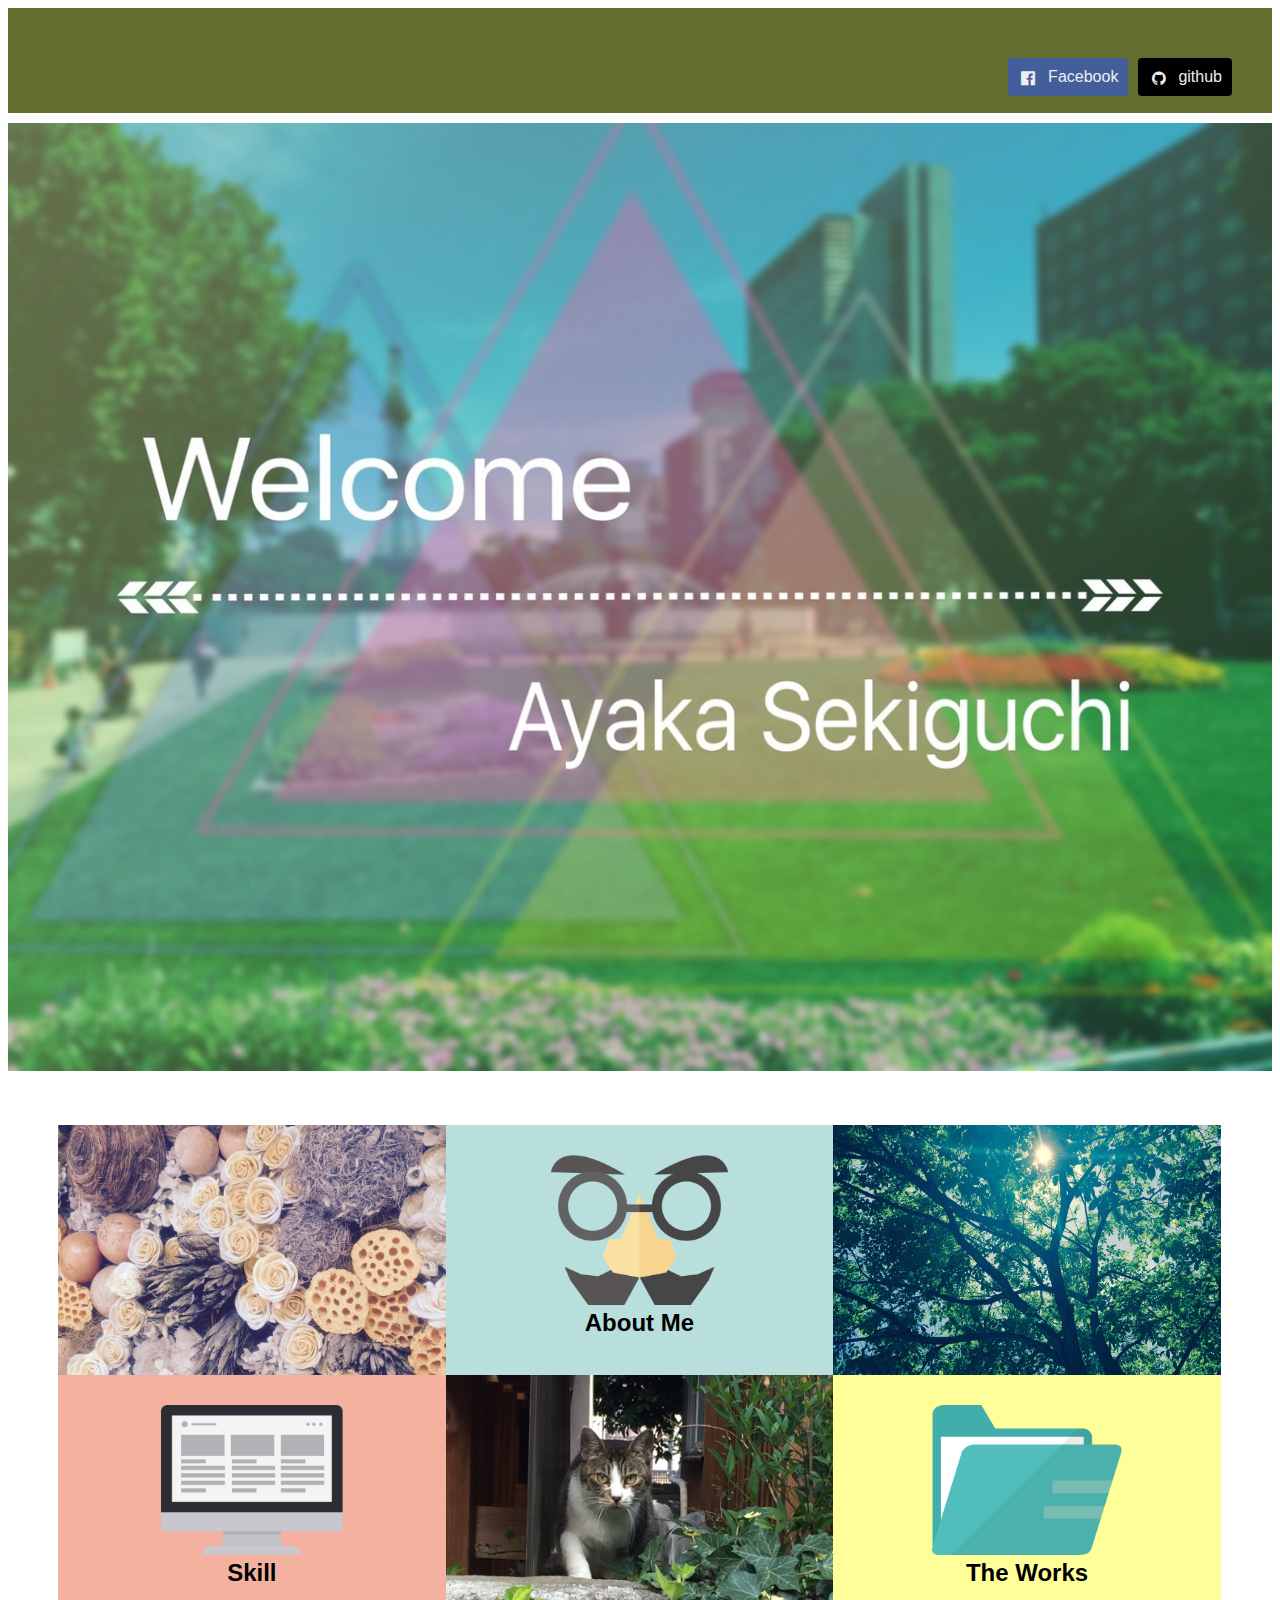
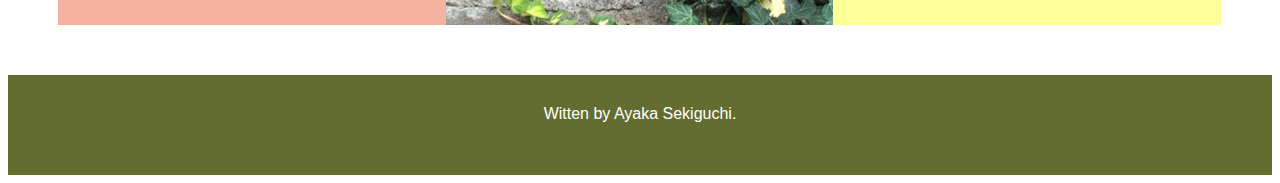
<file: index.html>
<!DOCTYPE html>
<html lang="ja">
<head>
	<meta charset = "utf-8">
	<title>welcom!!</title>
	<meta name="viewport" content="width=device-width">
	<link rel="stylesheet" href="./css/WelcomStyle.css">
	<link rel="stylesheet" href="https://maxcdn.bootstrapcdn.com/font-awesome/4.5.0/css/font-awesome.min.css">

</head> 

<body>
	<div class="head">
		<div class="site"></div>

		<nav class="sns">
			<ul>
				<!-<li><!<a href="#" class = "sns-tw">
					<!<i class = "fa fa-fw fa-twitter"></i>
					<!Twitter
				</a><!</li>
				<li><a href="https://www.facebook.com/ayaka.sekiguchi.1232" class = "sns-fb">
					<i class="fa fa-fw fa-facebook-official"></i>
					Facebook
				</a></li>
				<li><a href="https://github.com/ayase1212/" class = "sns-git">
					<i class="fa fa-fw fa-github"></i>
					github
				</a></li>
			</ul>
		</nav>
	</div>

	<div class="top">
		<div><img src="./image/top.jpg" alt="" class = "topimg"></div>
	</div>

	<div class = "pageWapper">
		<div class = "box">
			<div><img src="./image/1-1.jpg" alt="" class = "boximg"></div>
		</div>

		<a href="./html/me.html">
			<div class = "me">
				<img src="./image/me.png" alt="" class = "PWimg">
				<h2>About Me</h2>
			</div>
		</a>

		<div class = "box">
			<div><img src="./image/2-1.jpg" alt="" class = "boximg"></div>
		</div>

		<a href="./html/skill.html">
			<div class = "skill">
				<img src="./image/skill.png" alt="" class = "PWimg">
				<h2>Skill</h2>
			</div>
		</a>

		<div class = "box">
			<div><img src="./image/3-1.jpg" alt="" class = "boximg"></div>
		</div>

		<a href="./html/works.html">
			<div class = "works">
				<img src="./image/works.png" alt="" class = "PWimg">
				<h2>The Works</h2>
			</div>
		</a>
	</div>

	<div class = "box1">
		<p>Witten by Ayaka Sekiguchi.</p>
	</div>
</body>
</html>
</file>
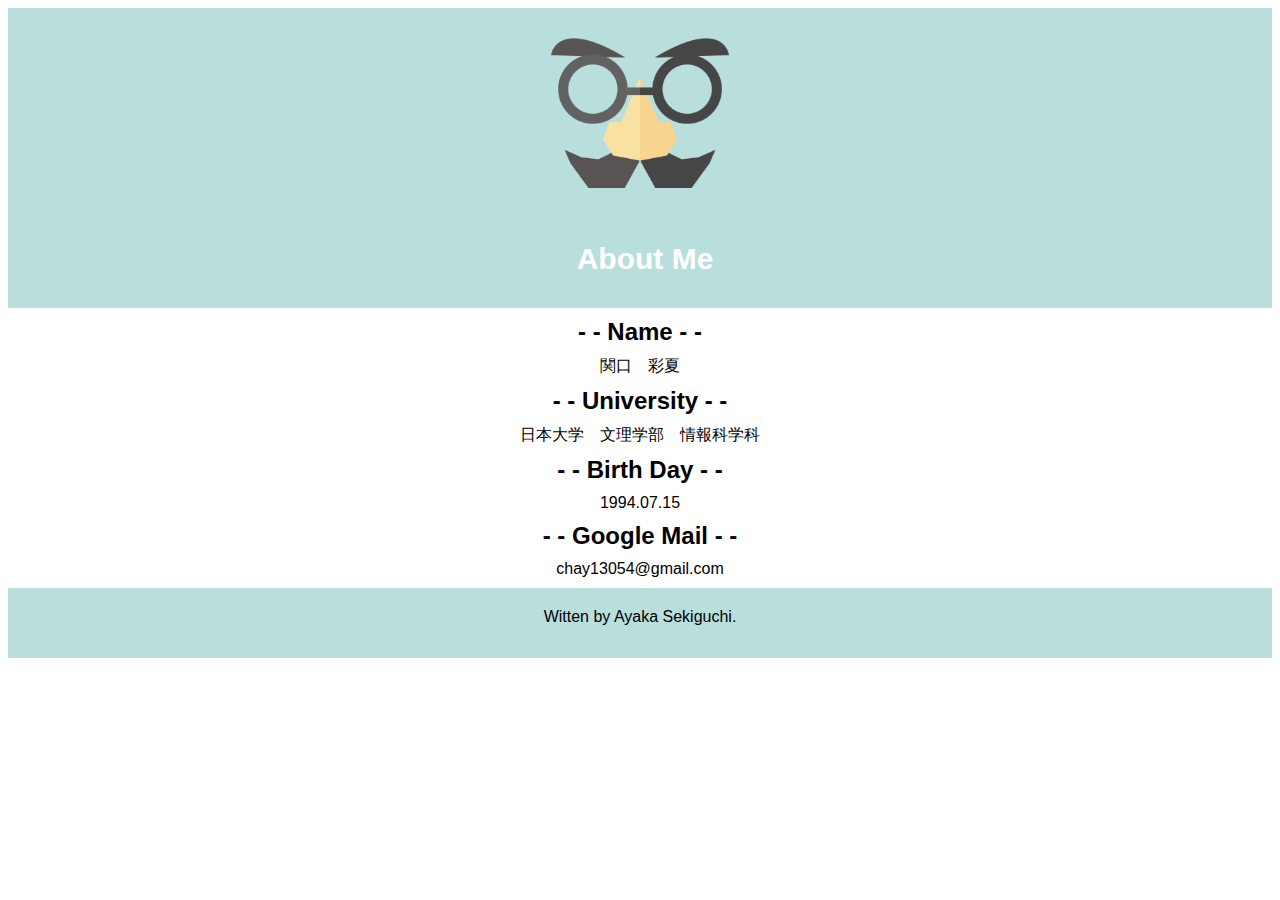
<file: html/me.html>
<!DOCTYPE html>
<html lang="ja">
<head>
	<meta charset = "utf-8">
	<title>About Me</title>
	<meta name="viewport" content="width=device-width">
	<link rel="stylesheet" href="./../css/me.css">

<body>
	<div class="head">
		<div class="me">
			<div><img src="./../image/me.png" alt="" class = "PWimg"></div>
		</div>
		<h1>About Me</h1>
	</div>

	<div class = "pageWapper">
		<h2>- - Name - -</h2>
		<p>関口　彩夏</br></p>
		<h2>- - University - -</h2>
		<p>日本大学　文理学部　情報科学科</br></p>
		<h2>- - Birth Day - -</h2>
		<p>1994.07.15</br></p>
		<h2>- - Google Mail - -</h2>
		<p>chay13054@gmail.com</br></p>
	</div>

	<div class = "box1">
		<p>Witten by Ayaka Sekiguchi.</p>
	</div>
</body>
</html>
</file>
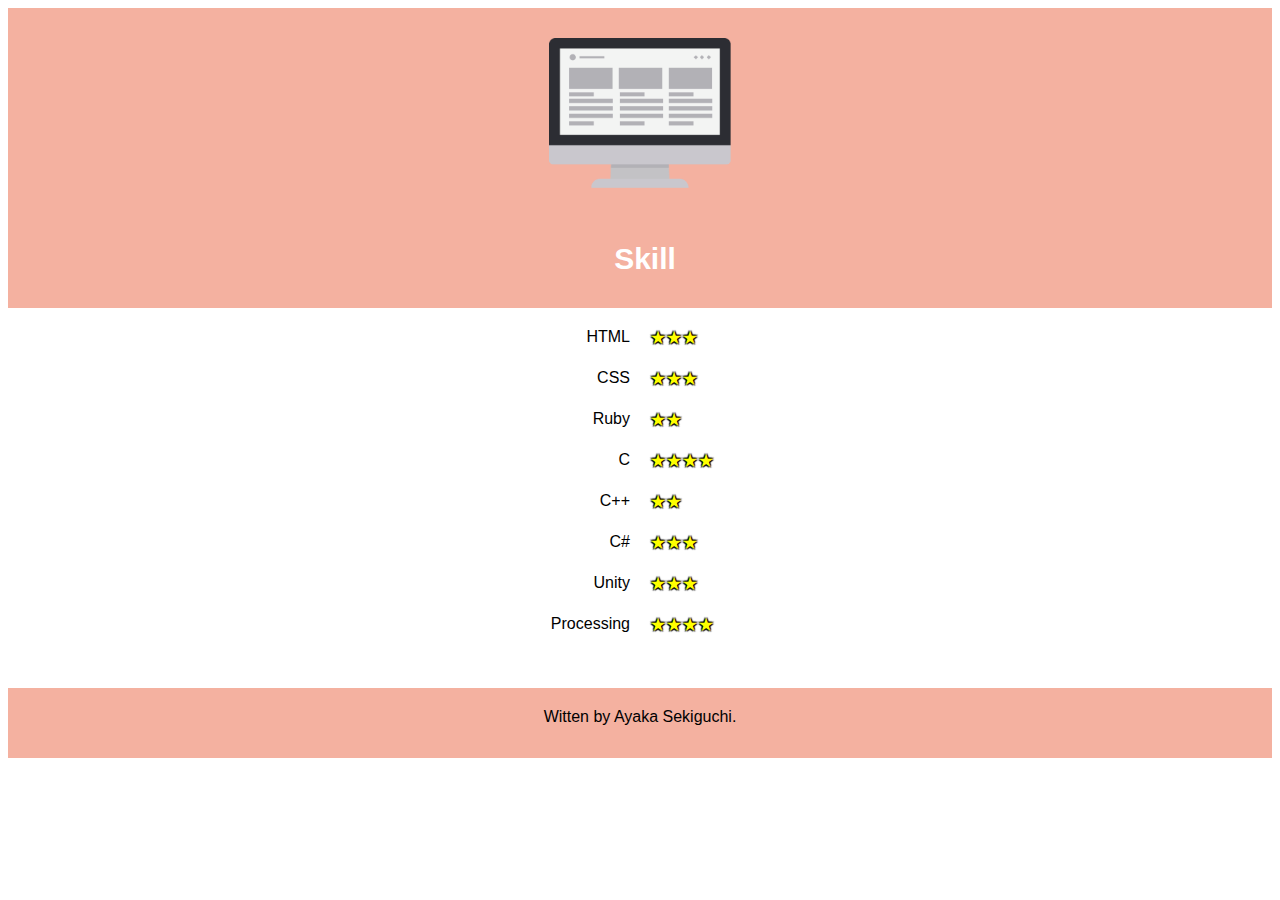
<file: html/skill.html>
<!DOCTYPE html>
<html lang="ja">
<head>
	<meta charset = "utf-8">
	<title>My Skill</title>
	<meta name="viewport" content="width=device-width">
	<link rel="stylesheet" href="./../css/skill.css">

<body>
	<div class="head">
		<div class="skill">
			<div><img src="./../image/skill.png" alt="" class = "PWimg"></div>
		</div>
		<h1>Skill</h1>
	</div>

	<div class = "pageWapper">
		<div class = "row">
			<div class = "col"><p>HTML</p></div>
			<div class = "col2"><p>★★★</p></div>
		</div>
		<div class = "row">
			<div class = "col"><p>CSS</p></div>
			<div class = "col2"><p>★★★</p></div>
		</div>
		<div class = "row">
			<div class = "col"><p>Ruby</p></div>
			<div class = "col2"><p>★★</p></div>
		</div>
		<div class = "row">
			<div class = "col"><p>C</p></div>
			<div class = "col2"><p>★★★★</p></div>
		</div>
		<div class = "row">
			<div class = "col"><p>C++</p></div>
			<div class = "col2"><p>★★</p></div>
		</div>
		<div class = "row">
			<div class = "col"><p>C#</p></div>
			<div class = "col2"><p>★★★</p></div>
		</div>
		<div class = "row">
			<div class = "col"><p>Unity</p></div>
			<div class = "col2"><p>★★★</p></div>
		</div>
		<div class = "row">
			<div class = "col"><p>Processing</p></div>
			<div class = "col2"><p>★★★★</p></div>
		</div>
	</div>

	<div class = "box1">
		<p>Witten by Ayaka Sekiguchi.</p>
	</div>
</body>
</html>
</file>
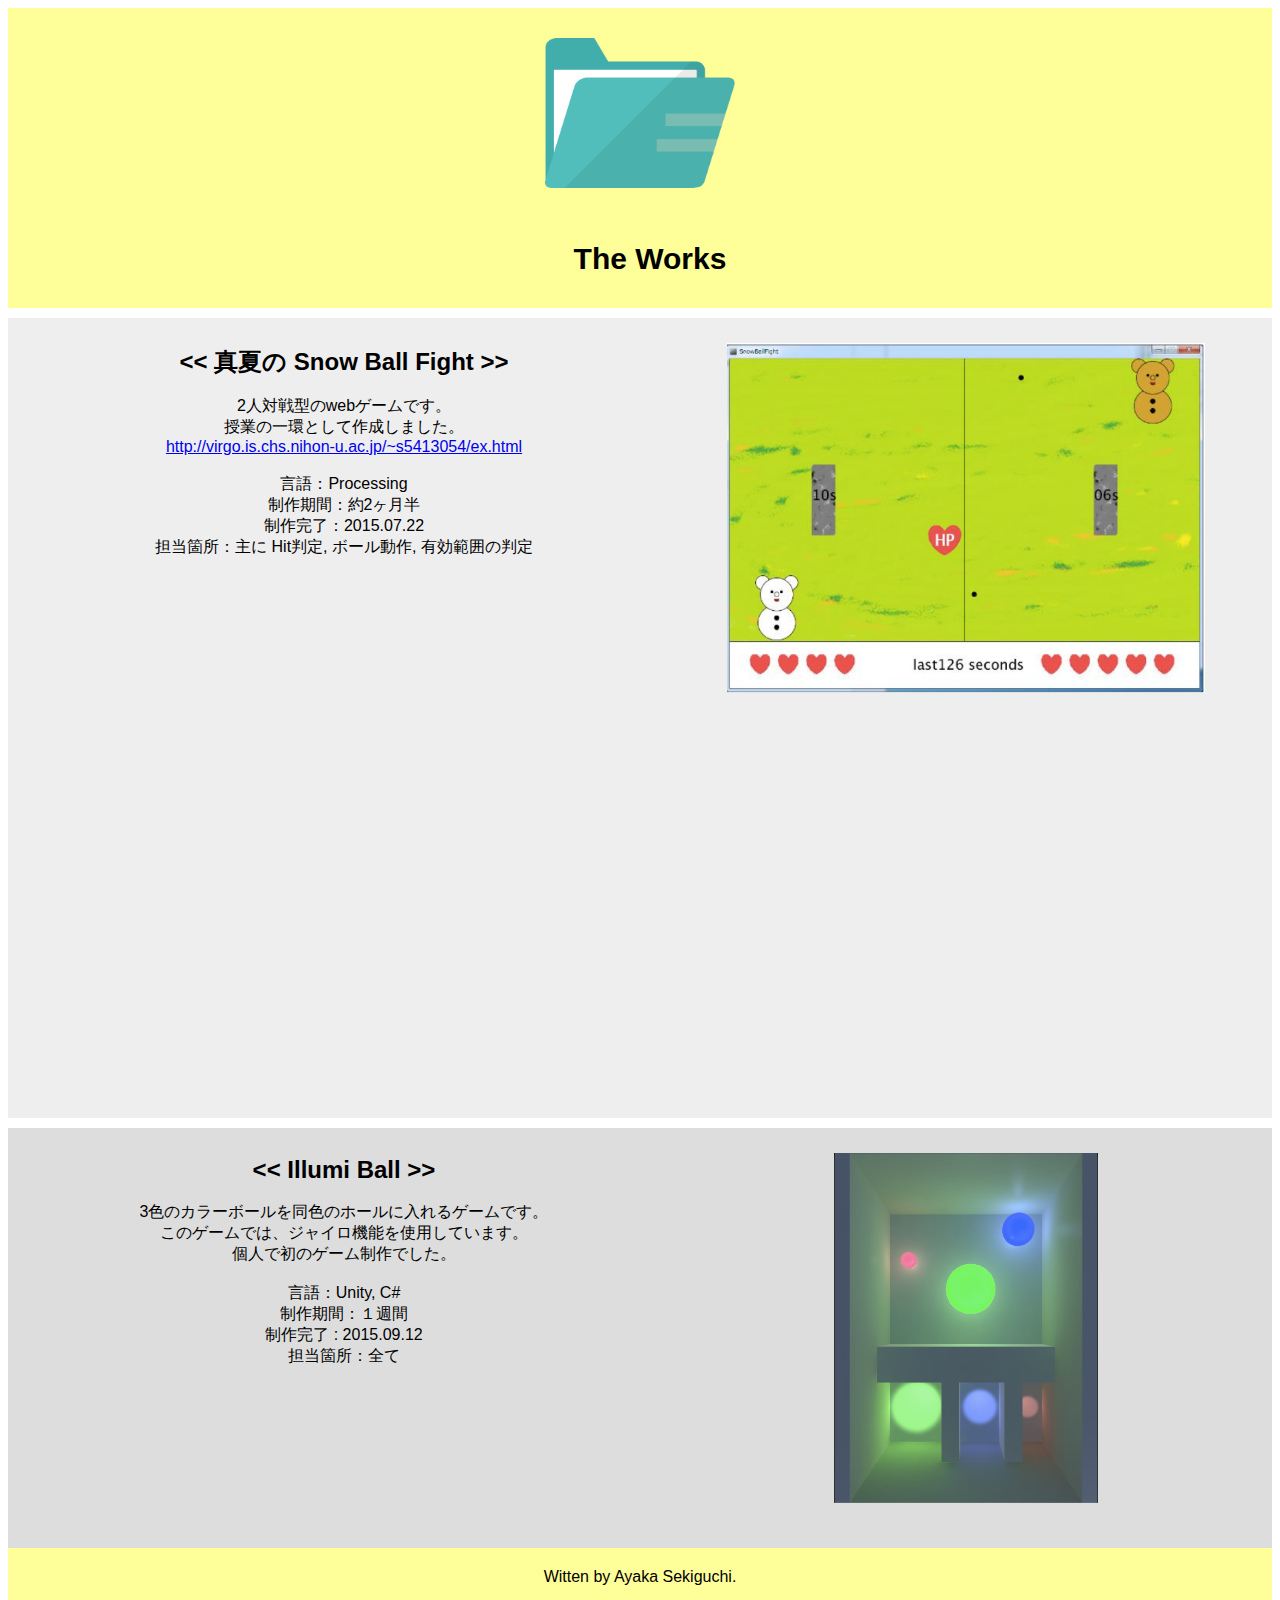
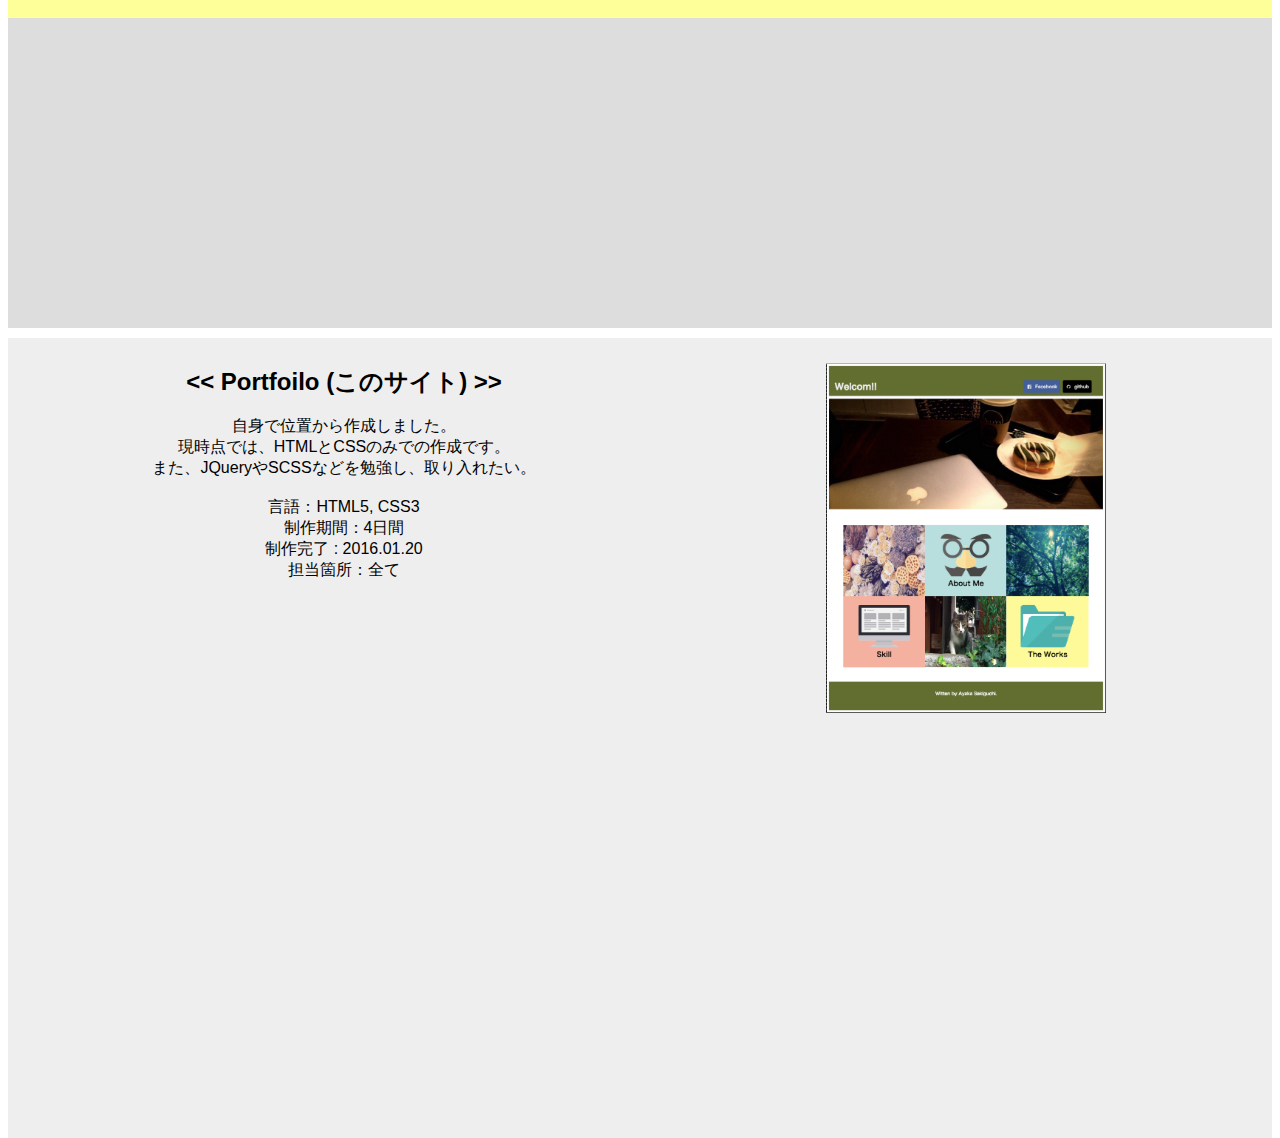
<file: html/works.html>
<!DOCTYPE html>
<html lang="ja">
<head>
	<meta charset = "utf-8">
	<title>The Works</title>
	<meta name="viewport" content="width=device-width">
	<link rel="stylesheet" href="./../css/works.css">

<body>
	<div class="head">
		<div class="works">
			<div><img src = "./../image/works.png" alt=" " class = "PWimg"></div>
		</div>
		<h1>The Works</h1>
	</div>

	<div class = "pageWapper">
		<div class = "boxA">
			<div class = "exp">
				<h2></br><< 真夏の Snow Ball Fight >></h2>
				<p></br>2人対戦型のwebゲームです。</p>
				<p>授業の一環として作成しました。</p>
				<p><a href="http://virgo.is.chs.nihon-u.ac.jp/~s5413054/ex.html">http://virgo.is.chs.nihon-u.ac.jp/~s5413054/ex.html</a></p>
				<p></br>言語：Processing</p>
				<p>制作期間：約2ヶ月半</p>
				<p>制作完了：2015.07.22</p>
				<p>担当箇所：主に Hit判定, ボール動作, 有効範囲の判定</p>
			</div>
			<div cass = "scsho">
				<div><img src = "./../image/snowball.png" alt = "" class = "SCimg"></div>
			</div>
		</div>

		<div class = "boxB">
			<div class = "exp">
				<h2></br><< Illumi Ball >></h2>
				<p></br>3色のカラーボールを同色のホールに入れるゲームです。</p>
				<p>このゲームでは、ジャイロ機能を使用しています。</p>
				<p>個人で初のゲーム制作でした。</p>
				<p></br>言語：Unity, C#</p>
				<p>制作期間：１週間</p>
				<p>制作完了 : 2015.09.12</p>
				<p>担当箇所：全て</p>
			</div>
			<div cass = "scsho">
				<div><img src = "./../image/illumiball.png" alt = "" class = "SCimg"></div>
			</div>
		</div>

		<div class = "boxA">
			<div class = "exp">
				<h2></br><< Portfoilo (このサイト) >></h2>
				<p></br>自身で位置から作成しました。</p>
				<p>現時点では、HTMLとCSSのみでの作成です。</p>
				<p>また、JQueryやSCSSなどを勉強し、取り入れたい。</p>
				<p></br>言語：HTML5, CSS3</p>
				<p>制作期間：4日間</p>
				<p>制作完了 : 2016.01.20</p>
				<p>担当箇所：全て</p>
			</div>
			<div cass = "scsho">
				<div><img src = "./../image/portfolio.png" alt = "" class = "SCimg"></div>
			</div>
		</div>
	</div>

	<div class = "box1">
		<p>Witten by Ayaka Sekiguchi.</p>
	</div>
</body>
</html>
</file>
<file: css/WelcomStyle.css>
@charset "UTF-8";

body    {font-family:'メイリオ',
		'Hiragino Kaku Gothic Pro', sans-serif;}

h1, h2, p, a 	{margin: 0;
		padding: 0;
		color: #000000;}

/* サイト名 */

.head 	{margin-bottom: 10px;
	padding: 0;
	width: 100%;
	height: 105px;
	background-color: #636D30;}

.site h1  	{margin-top: 50px;
		margin-left: 20px;
		font-size: 30px;
		color: #EEEEEE;
		float: left;}

.sns 	{float: left;
	margin-left: 20px;
	margin-bottom: 10px;}

.sns ul 	{margin: 0;
		padding: 0;
		list-style: none;}

.sns ul:after 	{content: " ";
		display: block;
		clear: both;}

.sns li a 	{display: inline-block;
		margin-top: 50px;
		margin-right: 10px;
		padding: 10px;
		color: #EEEEEE;
		border-radius: 4px;
		font-size: 8px;
		text-decoration: none;}

.sns li    	{float: left;
		width: auto;}

.sns li a:hover {opacity: 0.8;}

.sns i {font-size: 8px;
	margin-right: 5px;
	vertical-align: middle;}

.sns-tw {background-color: #55ACEE}

.sns-fb {background-color: #435E9B}

.sns-git {background-color: #000000}

/* ヘッダー画像 */
.top 	{display: inline-block;
	height: auto;
	width: 100%;}

.topimg {margin-top: 0;
	margin-bottom: 0;
	float: left;
	width: 100%;
	height: auto;
	vertical-align: bottom;}

/* メイン */
.pageWapper 	{margin: 5%;
		height: auto;
		text-align: center;}

.pageWapper:after	{content: "";
			display:  block;
			clear:  both;}

.box 	{float: left;
	margin: 0;
	padding: 0;
	width: 50%;
	height: auto;}

.boximg {margin: 0;
	padding: 0;
	width: 100%;
	height: 100px;
	vertical-align: bottom;}

.me 	{float: left;
	margin: 0;
	padding: 0;
	width: 50%;
	height: auto;
	background-color: #B8DFDC;}


.me:hover {opacity: 0.8;}
	
.skill	{float: left;
	margin: 0;
	padding: 0;
	width: 50%;
	height: auto;
	background-color: #F4B1A0;}

.skill:hover {opacity: 0.8;}

.works	{float: left;
	margin: 0;
	padding: 0;
	width: 50%;
	height: auto;
	background-color: #FFFF99;}	

.works:hover {opacity: 0.8;}

.PWimg 	{display: inline-block;
	margin: 0;
	width: auto;
	height: 50px;}

.box1 	{margin-top: 5px;
	padding: 0;
	width: 100%;
	height: 100px;
	background-color: #636D30;}

.box1 p {padding-top: 30px;
	color: white;
	text-align: center;}


/* ##########  768px 以上 ########## */
@media (min-width:  768px){


	.head:after	{content: "";
			display:  block;
			clear:  both;}

	.sns 	{float: right;
		margin-right: 30px;}

	.sns li a 	{display: inline-block;
			margin-right: 10px;
			padding: 10px;
			color: #EEEEEE;
			border-radius: 4px;
			font-size: 16px;
			text-decoration: none;}

	.sns i 	{font-size: 16px;
		margin-right: 5px;
		vertical-align: middle;}

	.pageWapper 	{margin: 50px;
			height: 500px;
			text-align: center;}

	.pageWapper:after	{content: "";
				display:  block;
				clear:  both;}

	.box 	{float: left;
		margin: 0;
		padding: 0;
		width: 33.3%;
		height: 250px;}

	.boximg {margin: 0;
		padding: 0;
		width: 100%;
		height: 250px;
		vertical-align: bottom;}

	.me 	{float: left;
		margin: 0;
		padding: 0;
		width: 33.3%;
		height: 250px;
		background-color: #B8DFDC}
	
	.me:hover {opacity: 0.8;}
	
	.skill	{float: left;
		margin: 0;
		padding: 0;
		width: 33.3%;
		height: 250px;
		background-color: #F4B1A0;}
	
	.skill:hover {opacity: 0.8;}

	.works	{float: left;
		margin: 0;
		padding: 0;
		width: 33.3%;
		height: 250px;
		background-color: #FFFF99;}
	
	.works:hover {opacity: 0.8;}
	
	.PWimg 	{display: inline-block;
		margin-top: 30px;
		width: auto;
		height: 150px;}
			
}
</file>
<file: css/me.css>
@charset "UTF-8";

body    {font-family:'メイリオ',
		'Hiragino Kaku Gothic Pro', sans-serif}

h1, h2, p 	{margin: 10px;
			padding: 0;}

/* サイト名 */

.head {margin-bottom: 10px;
		padding: 0;
		width: 100%;
		height: 300px;
		background-color: #B8DFDC;
		text-align: center;}

.head h1    {margin-top: 50px;
			margin-left: 20px;
			display: inline-block;
			font-size: 30px;
			color: #FFFFFF;}

.PWimg {display: inline-block;
		margin-top: 30px;
		width: auto;
		height: 150px;}

.pageWapper {text-align: center;
			margin: 0;
			padding: 0;
			width: 100%;
			height: auto;}

.box1 {margin-top: 5px;
		padding: 0;
		width: 100%;
		height: 70px;
		background-color: #B8DFDC;}

.box1 p {padding-top: 20px;
		color: #000;
		text-align: center;}
</file>
<file: css/skill.css>
@charset "UTF-8";

body    {font-family:'メイリオ',
		'Hiragino Kaku Gothic Pro', sans-serif}

h1, h2 	{margin: 10px;
		padding: 0;}

p 	{margin: 10px;
	padding: 0;
	font-size: 16px;}

/* サイト名 */

.head {margin-bottom: 10px;
		padding: 0;
		width: 100%;
		height: 300px;
		background-color: #F4B1A0;
		text-align: center;}

.head h1    {margin-top: 50px;
			margin-left: 20px;
			display: inline-block;
			font-size: 30px;
			color: #FFFFFF;}

.PWimg {display: inline-block;
		margin-top: 30px;
		width: auto;
		height: 150px;}

.pageWapper {text-align: center;
			margin: 0;
			padding: 0;
			display: block;
			width: 100%;
			height: 360px;}

.row   {margin: 0;
		padding: 0;
		display: block;
		width: 100%;
		height: auto;}

.col	{margin:0;
		padding: 0;
		float: left;
		width: 50%;
		height: auto;
		text-align: right;}

.col2	{margin:0;
		padding: 0;
		float: left;
		width: 50%;
		height: auto;
		text-align: left;
		color: #FF0;
		text-shadow: 1px 1px 1px #000, 
    				-1px 1px 1px #000,
    				1px -1px 1px #000,
    				-1px -1px 1px #000;}

.box1 {margin-top: 5px;
		padding: 0;
		width: 100%;
		height: 70px;
		background-color: #F4B1A0;}

.box1 p {padding-top: 20px;
		color: #000;
		text-align: center;}
</file>
<file: css/works.css>
@charset "UTF-8";

body    {font-family:'メイリオ',
		'Hiragino Kaku Gothic Pro', sans-serif}

h1, h2, p 	{margin: 0;
		padding: 0;}

/* サイト名 */

.head 	{margin-bottom: 10px;
	padding: 0;
	width: 100%;
	height: 300px;
	background-color: #FFFF99;
	text-align: center;}

.head h1    	{margin-top: 50px;
		margin-left: 20px;
		display: inline-block;
		font-size: 30px;
		color: #000;}

.PWimg 	{display: inline-block;
	margin-top: 30px;
	width: auto;
	height: 150px;}

.pageWapper 	{display: block;
		margin: 0;
		padding: 0;
		width: 100%;
		height: 2430px;
		text-align: center;}

.boxA 	{margin-bottom: 10px;
	padding: 0;
	width: 100%;
	height: 800px;
	background-color: #EEEEEE;}

.boxB 	{margin-bottom: 10px;
	padding: 0;
	width: 100%;
	height: 800px;
	background-color: #DDDDDD;}

.exp 	{margin:0;
	padding: 0;
	width: 100%;
	height: 400px;
	text-align: center;}

.scsho 	{margin: 0;
	padding: 0;
	width: 100%;
	height: 400px;
	text-align: center;}

.SCimg 	{display: inline-block;
	margin-top: 25px;
	margin-left: 0;
	width: auto;
	height: 350px;
	text-align: center;}

.box1 	{margin: 0;
	padding: 0;
	width: 100%;
	height: 70px;
	background-color: #FFFF99;}

.box1 p {padding-top: 20px;
	color: #000;
	text-align: center;}

/* ##########  768px 以上 ########## */
@media (min-width:  768px){

	

	.pageWapper:after	{content: "";
				display:  block;
				clear:  both;}
	
	.pageWapper 	{display: block;
			text-align: center;
			margin: 0;
			padding: 0;
			width: 100%;
			height: 1230px;}

	.exp 	{float: left;
		margin-left: 20px;
		padding: 0;
		width: 50%;
		height: 400px;
		text-align: center;}

	.scsho 	{float: right;
		margin-right: 0;
		padding: 0;
		width: 50%;
		height: 400px;
		text-align: center;}


}
</file>
